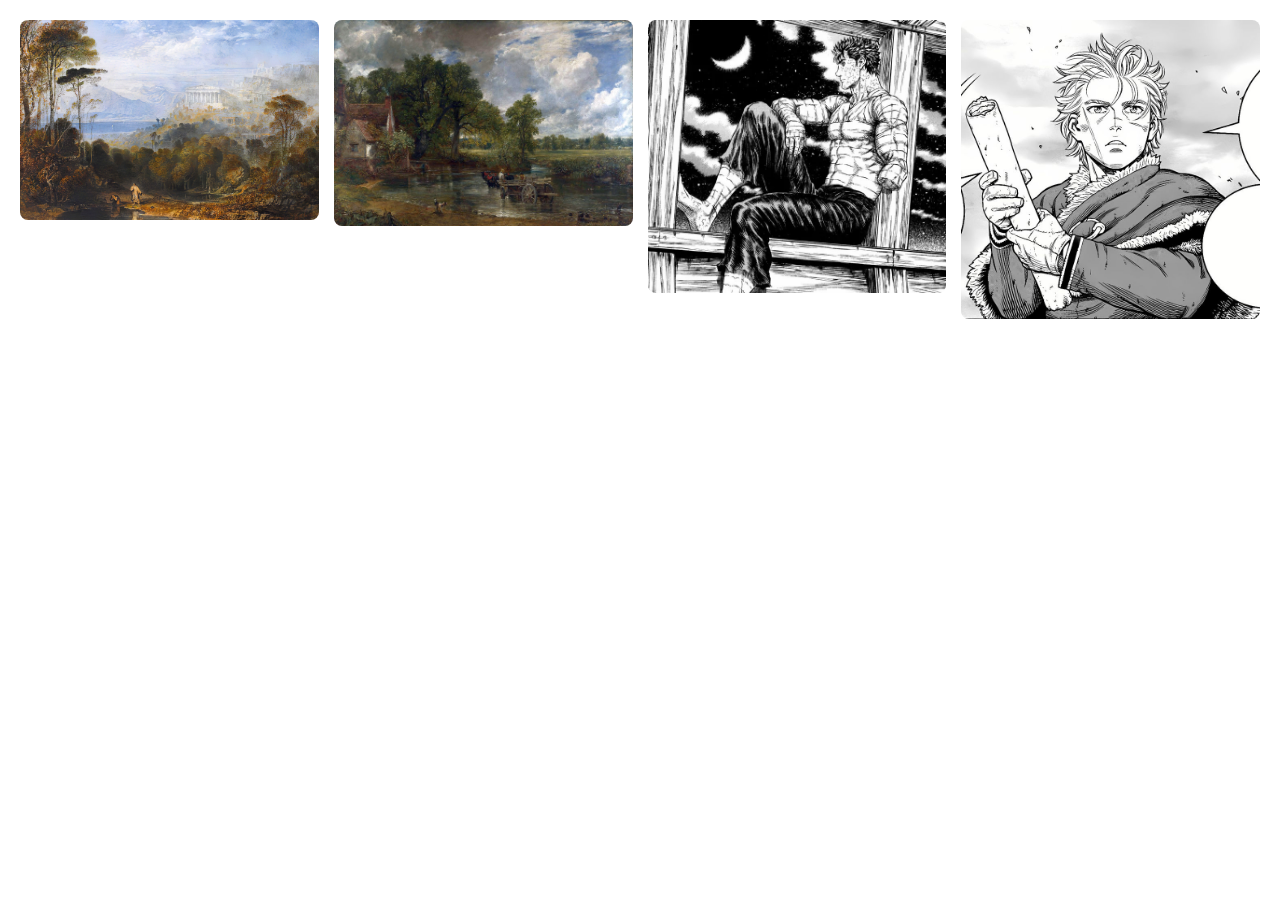
<file: index.html>
<!DOCTYPE html>
<html lang="en">
<head>
    <meta charset="UTF-8">
    <meta name="viewport" content="width=device-width, initial-scale=1.0">
    <title>Imagens</title>
    <link rel="stylesheet" href="./assets/css/style.css">
</head>

<body>

    <div id="container">
        <a href="./index2.html"><img src="./assets/img/John_Martin_classic_art_painting_classical_art_Diogenes_Throwing_Away_His_Cup_artwork_trees-1818453.jpg"alt="Imagem 1"></a>
        <a href="./index2.html"><img src="./assets/img/1280px-John_Constable_The_Hay_Wain.jpg" alt="Imagem 2"></a>
        <a href="./index2.html"><img src="./assets/img/E1249vZWEAkrbQL.jpg" alt="Imagem 3"></a>
        <a href="./index2.html"><img src="./assets/img/8b64669f7524f5998387cd24506c5f20fb6cd486.jpg" alt="Imagem 4"></a>
    </div>
    
</body>
</html>
</file>
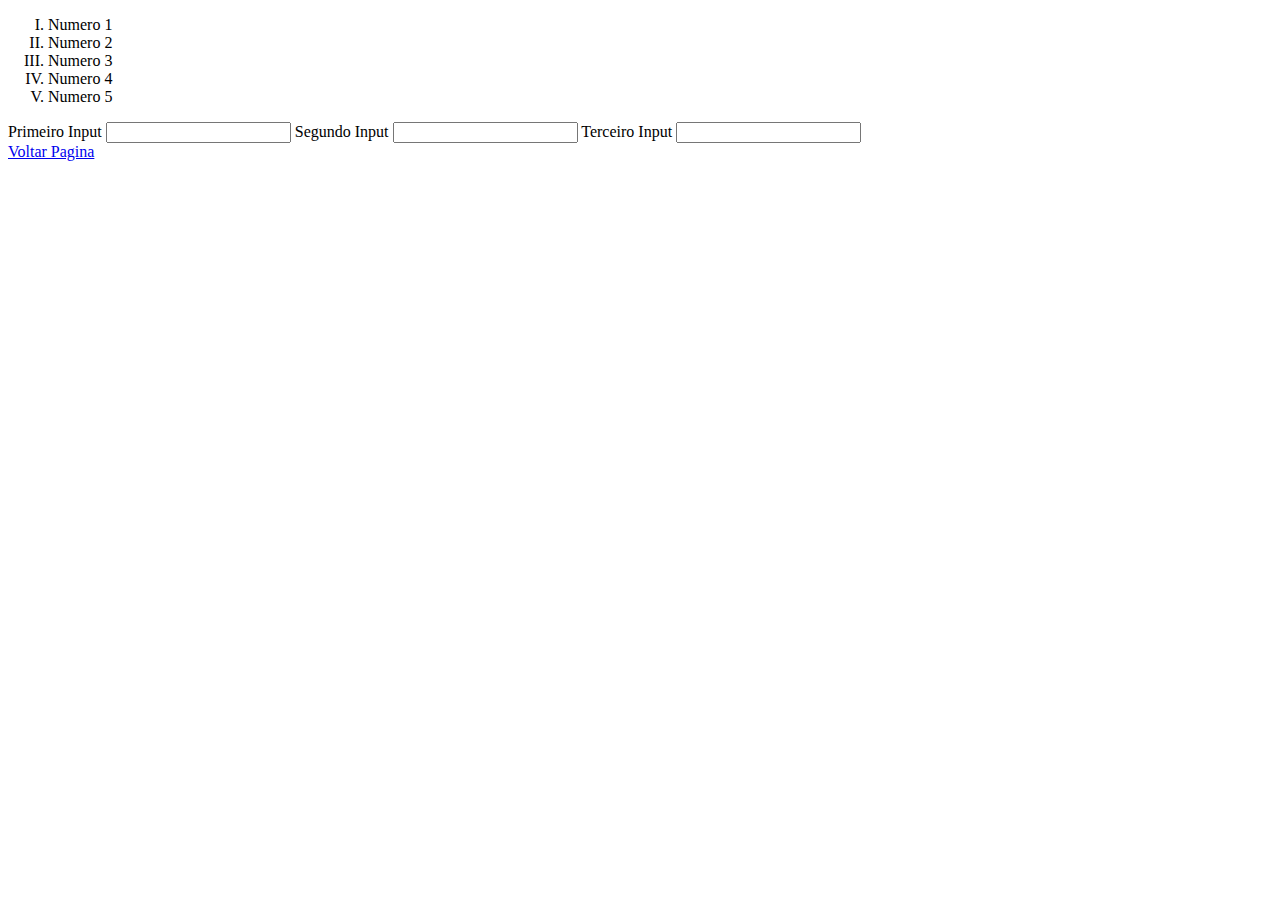
<file: index2.html>
<!DOCTYPE html>
<html lang="en">
<head>
    <meta charset="UTF-8">
    <meta name="viewport" content="width=device-width, initial-scale=1.0">
    <title>Lista e Input</title>
</head>

<body>

    <ol type="I">
        <li>Numero 1</li>
        <li>Numero 2</li>
        <li>Numero 3</li>
        <li>Numero 4</li>
        <li>Numero 5</li>
    </ol>

    <form >
        <label for="texto1">Primeiro Input</label>
        <input type="text" id="texto1">

        <label for="texto2">Segundo Input</label>
        <input type="text" id="texto2">

        <label for="texto3">Terceiro Input</label>
        <input type="text" id="texto3">
    </form>

    <a href="./index.html">Voltar Pagina</a>

</body>
</html>
</file>
<file: assets/css/style.css>
* {
    margin: 0;
    padding: 0;
}

#container {
    display: grid;
    grid-template-columns: repeat(auto-fit, minmax(200px, 1fr));
    gap: 15px;
    padding: 20px;
}

img {
    width: 100%;
    border-radius: 8px;
    cursor: pointer;
    transition: 0.5s;
}

img:hover {
    transform: scale(1.04);
}
</file>
